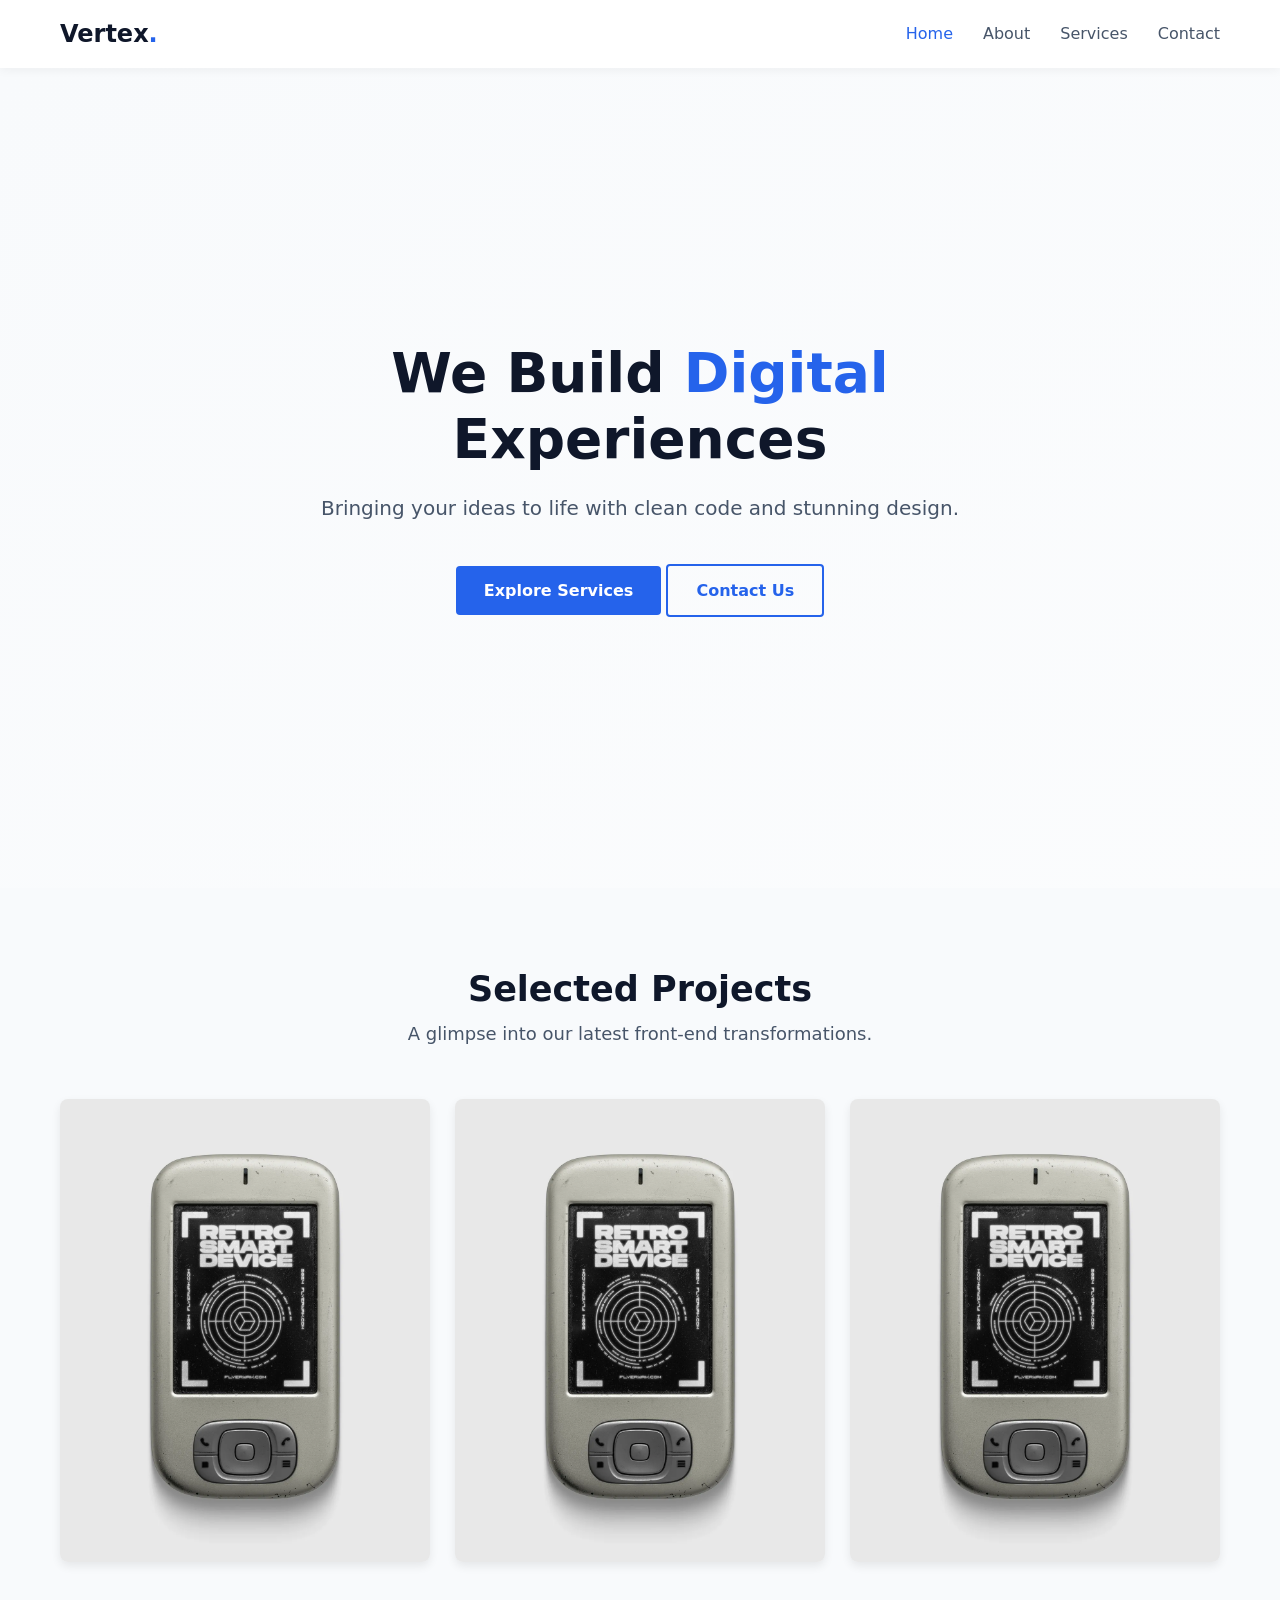
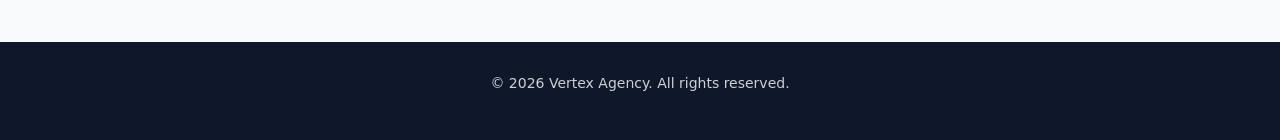
<file: index.html>
<!DOCTYPE html>
<html lang="en">

<head>
    <meta charset="UTF-8">
    <meta name="viewport" content="width=device-width, initial-scale=1.0">
    <title>Vertex | Digital Agency</title>

    <link rel="icon" type="image/png" href="images/favicon.png">
    <link rel="stylesheet" href="css/main.css">
</head>

<body>

    <header class="header">
        <nav class="navbar container">
            <a href="index.html" class="navbar__logo">Vertex<span>.</span></a>
            <ul class="navbar__menu">
                <li><a href="index.html" class="navbar__menu-link active">Home</a></li>
                <li><a href="about.html" class="navbar__menu-link">About</a></li>
                <li><a href="services.html" class="navbar__menu-link">Services</a></li>
                <li><a href="contact.html" class="navbar__menu-link">Contact</a></li>
            </ul>
            <div class="navbar__toggle">☰</div>
        </nav>
    </header>

    <main>
        <section class="hero fade-in">
            <div class="hero__content container">
                <h1 class="hero__title">We Build <span>Digital</span> Experiences</h1>
                <p class="hero__subtitle">Bringing your ideas to life with clean code and stunning design.</p>
                <a href="services.html" class="btn">Explore Services</a>
                <a href="contact.html" class="btn btn--outline">Contact Us</a>
            </div>
        </section>

        <section class="portfolio section fade-in">
            <div class="container">

                <div class="portfolio__header">
                    <h2 class="portfolio__title">Selected Projects</h2>
                    <p class="portfolio__subtitle">A glimpse into our latest front-end transformations.</p>
                </div>

                <div class="gallery">
                    <div class="gallery__item">
                        <img src="images/project-1.jpg" alt="Description of Project 1" class="gallery__img">
                        <div class="gallery__overlay">
                            <h3>Title of Your Project</h3>
                        </div>
                    </div>

                    <div class="gallery__item">
                        <img src="images/project-2.jpg" alt="Description of Project 2" class="gallery__img">
                        <div class="gallery__overlay">
                            <h3>Title of Your Project</h3>
                        </div>
                    </div>

                    <div class="gallery__item">
                        <img src="images/project-3.jpg" alt="Description of Project 3" class="gallery__img">
                        <div class="gallery__overlay">
                            <h3>Title of Your Project</h3>
                        </div>
                    </div>
                </div>

            </div>
        </section>
    </main>

    <footer class="footer">
        <div class="container">
            <p class="footer__text">&copy; 2026 Vertex Agency. All rights reserved.</p>
        </div>
    </footer>

    <script src="https://code.jquery.com/jquery-3.7.1.min.js"></script>
    <script src="js/main.js"></script>
</body>

</html>
</file>
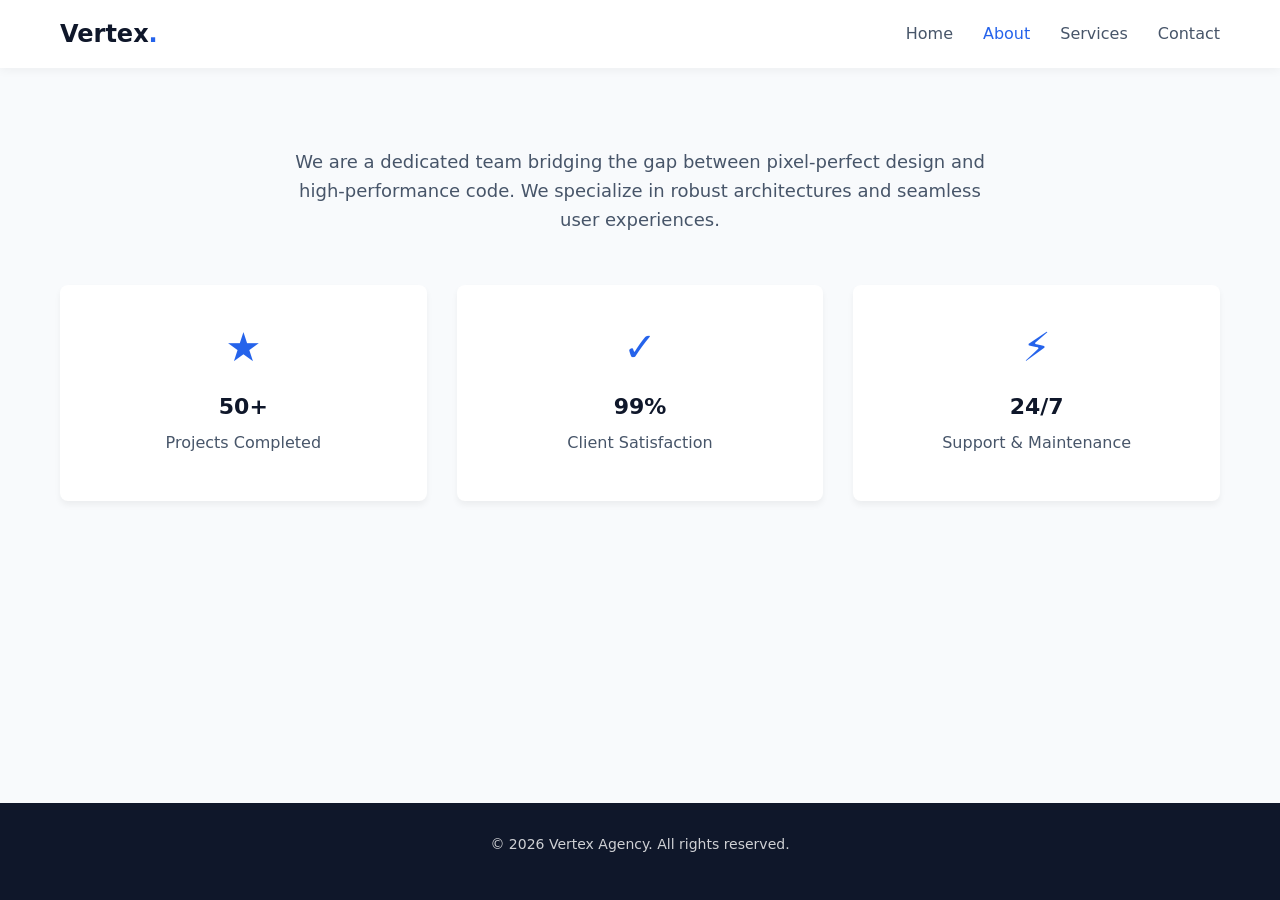
<file: about.html>
<!DOCTYPE html>
<html lang="en">

<head>
    <meta charset="UTF-8">
    <meta name="viewport" content="width=device-width, initial-scale=1.0">
    <title>Vertex | Digital Agency</title>

    <link rel="icon" type="image/png" href="images/favicon.png">
    <link rel="stylesheet" href="css/main.css">
</head>

<body>

    <header class="header">
        <nav class="navbar container">
            <a href="index.html" class="navbar__logo">Vertex<span>.</span></a>
            <ul class="navbar__menu">
                <li><a href="index.html" class="navbar__menu-link active">Home</a></li>
                <li><a href="about.html" class="navbar__menu-link">About</a></li>
                <li><a href="services.html" class="navbar__menu-link">Services</a></li>
                <li><a href="contact.html" class="navbar__menu-link">Contact</a></li>
            </ul>
            <div class="navbar__toggle">☰</div>
        </nav>
    </header>

    <main class="about section fade-in">
        <div class="container">
            <p class="about__text">We are a dedicated team bridging the gap between pixel-perfect design and
                high-performance code. We specialize in robust architectures and seamless user experiences.</p>

            <div class="about__stats">
                <div class="card">
                    <div class="card__icon">★</div>
                    <h3 class="card__title">50+</h3>
                    <p>Projects Completed</p>
                </div>
                <div class="card">
                    <div class="card__icon">✓</div>
                    <h3 class="card__title">99%</h3>
                    <p>Client Satisfaction</p>
                </div>
                <div class="card">
                    <div class="card__icon">⚡</div>
                    <h3 class="card__title">24/7</h3>
                    <p>Support & Maintenance</p>
                </div>
            </div>
        </div>
    </main>

    <footer class="footer">
        <div class="container">
            <p class="footer__text">&copy; 2026 Vertex Agency. All rights reserved.</p>
        </div>
    </footer>

    <script src="https://code.jquery.com/jquery-3.7.1.min.js"></script>
    <script src="js/main.js"></script>
</body>

</html>
</file>
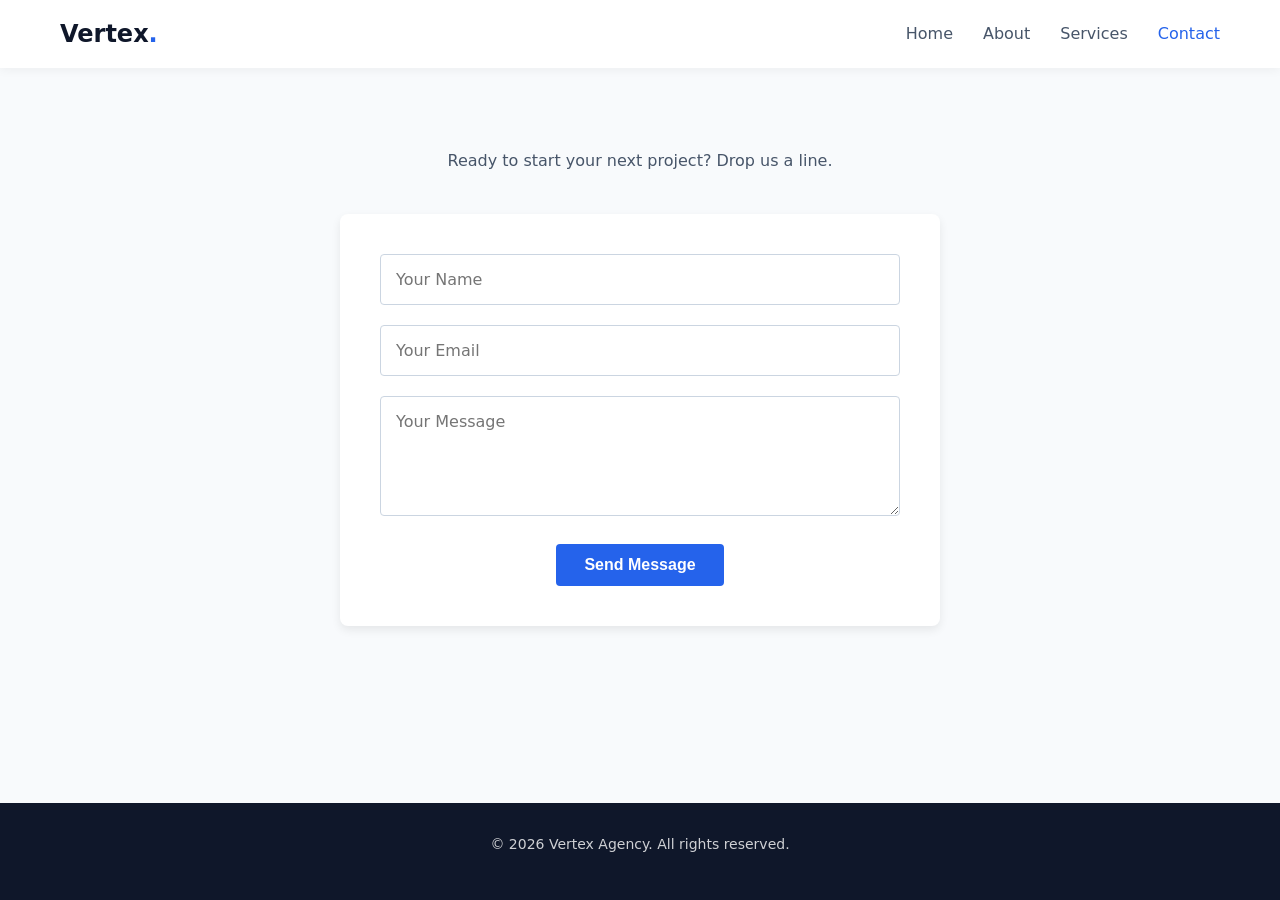
<file: contact.html>
<!DOCTYPE html>
<html lang="en">

<head>
    <meta charset="UTF-8">
    <meta name="viewport" content="width=device-width, initial-scale=1.0">
    <title>Vertex | Digital Agency</title>

    <link rel="icon" type="image/png" href="images/favicon.png">
    <link rel="stylesheet" href="css/main.css">
</head>

<body>

    <header class="header">
        <nav class="navbar container">
            <a href="index.html" class="navbar__logo">Vertex<span>.</span></a>
            <ul class="navbar__menu">
                <li><a href="index.html" class="navbar__menu-link active">Home</a></li>
                <li><a href="about.html" class="navbar__menu-link">About</a></li>
                <li><a href="services.html" class="navbar__menu-link">Services</a></li>
                <li><a href="contact.html" class="navbar__menu-link">Contact</a></li>
            </ul>
            <div class="navbar__toggle">☰</div>
        </nav>
    </header>

    <main class="contact section fade-in">
        <div class="container">
            <p class="contact__intro">Ready to start your next project? Drop us a line.</p>

            <form id="contactForm" class="form">
                <div class="form__group">
                    <input type="text" id="name" class="form__input" placeholder="Your Name">
                    <div class="form__error-msg">Please enter your name</div>
                </div>
                <div class="form__group">
                    <input type="email" id="email" class="form__input" placeholder="Your Email">
                    <div class="form__error-msg">Please enter a valid email</div>
                </div>
                <div class="form__group">
                    <textarea id="message" class="form__textarea" placeholder="Your Message"></textarea>
                    <div class="form__error-msg">Message cannot be empty</div>
                </div>
                <button type="submit" class="btn">Send Message</button>
                <div class="form__success">Thank you! Your message has been sent.</div>
            </form>
        </div>
    </main>

    <footer class="footer">
        <div class="container">
            <p class="footer__text">&copy; 2026 Vertex Agency. All rights reserved.</p>
        </div>
    </footer>

    <script src="https://code.jquery.com/jquery-3.7.1.min.js"></script>
    <script src="js/main.js"></script>
</body>

</html>
</file>
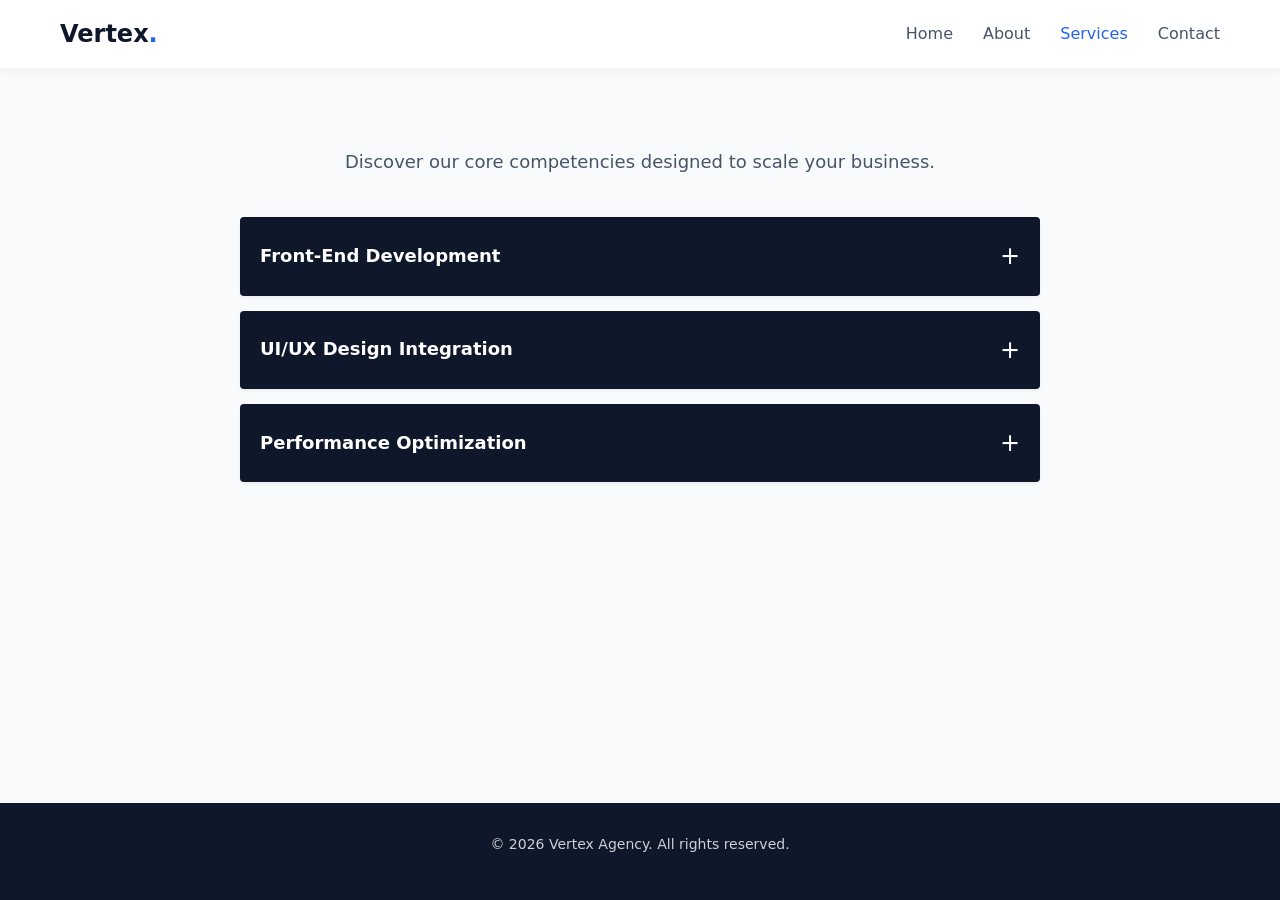
<file: services.html>
<!DOCTYPE html>
<html lang="en">

<head>
    <meta charset="UTF-8">
    <meta name="viewport" content="width=device-width, initial-scale=1.0">
    <title>Vertex | Digital Agency</title>

    <link rel="icon" type="image/png" href="images/favicon.png">
    <link rel="stylesheet" href="css/main.css">
</head>

<body>

    <header class="header">
        <nav class="navbar container">
            <a href="index.html" class="navbar__logo">Vertex<span>.</span></a>
            <ul class="navbar__menu">
                <li><a href="index.html" class="navbar__menu-link active">Home</a></li>
                <li><a href="about.html" class="navbar__menu-link">About</a></li>
                <li><a href="services.html" class="navbar__menu-link">Services</a></li>
                <li><a href="contact.html" class="navbar__menu-link">Contact</a></li>
            </ul>
            <div class="navbar__toggle">☰</div>
        </nav>
    </header>

    <main class="services section fade-in">
        <div class="container">
            <p class="services__intro">Discover our core competencies designed to scale your business.</p>

            <div class="accordion">
                <div class="accordion__item">
                    <div class="accordion__header">Front-End Development</div>
                    <div class="accordion__body">We build lightning-fast, responsive web applications using HTML5,
                        modern SCSS (Dart Sass), and powerful JavaScript libraries.</div>
                </div>
                <div class="accordion__item">
                    <div class="accordion__header">UI/UX Design Integration</div>
                    <div class="accordion__body">We take your Figma or PSD files and convert them into pixel-perfect,
                        interactive digital realities.</div>
                </div>
                <div class="accordion__item">
                    <div class="accordion__header">Performance Optimization</div>
                    <div class="accordion__body">We audit and refactor legacy codebases to ensure your platform meets
                        the highest Core Web Vitals standards.</div>
                </div>
            </div>
        </div>
    </main>

    <footer class="footer">
        <div class="container">
            <p class="footer__text">&copy; 2026 Vertex Agency. All rights reserved.</p>
        </div>
    </footer>

    <script src="https://code.jquery.com/jquery-3.7.1.min.js"></script>
    <script src="js/main.js"></script>
</body>

</html>
</file>
<file: css/main.css>
*,
*::before,
*::after {
  margin: 0;
  padding: 0;
  box-sizing: inherit;
}

html {
  font-size: 62.5%;
  box-sizing: border-box;
  scroll-behavior: smooth;
  overflow-y: scroll;
}

body {
  overflow-x: hidden;
}

a {
  text-decoration: none;
}

ul {
  list-style: none;
}

body {
  font-family: "Segoe UI", system-ui, sans-serif;
  color: #475569;
  font-size: 1.6rem;
  line-height: 1.6;
  background-color: #f8fafc;
}

h1,
h2,
h3,
h4 {
  color: #0f172a;
  font-weight: 700;
  line-height: 1.2;
}

h1 {
  font-size: 4rem;
}

h2 {
  font-size: 3rem;
  margin-bottom: 1.5rem;
}

h3 {
  font-size: 2rem;
}

p {
  margin-bottom: 1.5rem;
}

body {
  min-height: 100vh;
  display: flex;
  flex-direction: column;
}

main {
  flex-grow: 1;
}

.container {
  max-width: 1200px;
  margin: 0 auto;
  padding: 0 2rem;
}

.section {
  padding: 8rem 0;
}
@media (max-width: 600px) {
  .section {
    padding: 4rem 0;
  }
}

.fade-in {
  display: none;
}

.header {
  background-color: #ffffff;
  box-shadow: 0 2px 10px rgba(0, 0, 0, 0.05);
  position: sticky;
  top: 0;
  z-index: 100;
}

.navbar {
  display: flex;
  justify-content: space-between;
  align-items: center;
  padding-top: 1.5rem;
  padding-bottom: 1.5rem;
}
.navbar__logo {
  font-size: 2.4rem;
  font-weight: 700;
  color: #0f172a;
}
.navbar__logo span {
  color: #2563eb;
}
.navbar__menu {
  display: flex;
  justify-content: space-between;
  align-items: center;
  gap: 3rem;
}
.navbar__menu-link {
  color: #475569;
  font-weight: 500;
  transition: 0.3s ease;
}
.navbar__menu-link:hover, .navbar__menu-link.active {
  color: #2563eb;
}
.navbar__toggle {
  display: none;
  font-size: 2.4rem;
  cursor: pointer;
  color: #0f172a;
}
@media (max-width: 900px) {
  .navbar__toggle {
    display: block;
  }
}
@media (max-width: 900px) {
  .navbar__menu {
    display: none;
    position: absolute;
    top: 100%;
    left: 0;
    width: 100%;
    background-color: #ffffff;
    flex-direction: column;
    padding: 2rem 0;
    box-shadow: 0 4px 6px rgba(0, 0, 0, 0.05);
    text-align: center;
  }
}

.footer {
  background-color: #0f172a;
  color: #ffffff;
  text-align: center;
  padding: 3rem 0;
  margin-top: auto;
}
.footer__text {
  font-size: 1.4rem;
  opacity: 0.8;
}

.btn {
  display: inline-block;
  padding: 1.2rem 2.8rem;
  background-color: #2563eb;
  color: #ffffff;
  border: none;
  border-radius: 0.4rem;
  font-size: 1.6rem;
  font-weight: 600;
  cursor: pointer;
  transition: background-color 0.3s ease, transform 0.3s ease;
}
.btn:hover {
  background-color: rgb(19.4285714286, 79.6571428571, 211.7714285714);
  transform: translateY(-2px);
}
.btn--outline {
  background-color: transparent;
  color: #2563eb;
  border: 2px solid #2563eb;
}
.btn--outline:hover {
  background-color: #2563eb;
  color: #ffffff;
}

.card {
  background-color: #ffffff;
  padding: 3rem;
  border-radius: 0.8rem;
  box-shadow: 0 4px 6px rgba(0, 0, 0, 0.05);
  text-align: center;
  transition: transform 0.3s ease, box-shadow 0.3s ease;
}
.card:hover {
  transform: translateY(-5px);
  box-shadow: 0 10px 15px rgba(0, 0, 0, 0.1);
}
.card__icon {
  font-size: 4rem;
  color: #2563eb;
  margin-bottom: 1.5rem;
}
.card__title {
  color: #0f172a;
  margin-bottom: 1rem;
  font-size: 2.2rem;
}

.form {
  max-width: 60rem;
  margin: 0 auto;
  background-color: #ffffff;
  padding: 4rem;
  border-radius: 0.8rem;
  box-shadow: 0 4px 10px rgba(0, 0, 0, 0.08);
}
.form__group {
  margin-bottom: 2rem;
}
.form__input, .form__textarea {
  width: 100%;
  padding: 1.5rem;
  border: 1px solid #cbd5e1;
  border-radius: 0.4rem;
  font-family: inherit;
  font-size: 1.6rem;
  transition: border-color 0.3s ease;
}
.form__input:focus, .form__textarea:focus {
  outline: none;
  border-color: #2563eb;
}
.form__textarea {
  resize: vertical;
  min-height: 12rem;
}
.form__error-msg {
  display: none;
  color: #ef4444;
  font-size: 1.4rem;
  margin-top: 0.5rem;
}
.form__group.error .form__input,
.form__group.error .form__textarea {
  border-color: #ef4444;
}
.form__group.error .form__error-msg {
  display: block;
}
.form__success {
  display: none;
  color: #22c55e;
  font-size: 1.8rem;
  font-weight: 600;
  text-align: center;
  margin-top: 2rem;
}

.accordion {
  max-width: 80rem;
  margin: 0 auto;
}
.accordion__item {
  background-color: #ffffff;
  margin-bottom: 1.5rem;
  border-radius: 0.4rem;
  box-shadow: 0 2px 4px rgba(0, 0, 0, 0.05);
  overflow: hidden;
}
.accordion__header {
  padding: 2rem;
  cursor: pointer;
  background-color: #0f172a;
  color: #ffffff;
  font-weight: 600;
  font-size: 1.8rem;
  transition: background-color 0.3s ease;
  display: flex;
  justify-content: space-between;
  align-items: center;
}
.accordion__header:hover {
  background-color: rgb(26.9210526316, 41.2789473684, 75.3789473684);
}
.accordion__header::after {
  content: "+";
  font-size: 2.4rem;
  font-weight: 400;
}
.accordion__header.active::after {
  content: "-";
}
.accordion__body {
  display: none;
  padding: 2rem;
  border-top: 1px solid #e2e8f0;
  background-color: #ffffff;
  color: #475569;
}

.portfolio__header {
  text-align: center;
  margin-bottom: 5rem;
}
.portfolio__title {
  font-size: 3.5rem;
  margin-bottom: 1rem;
}
.portfolio__subtitle {
  color: #475569;
  font-size: 1.8rem;
}

.gallery {
  display: grid;
  grid-template-columns: repeat(auto-fit, minmax(30rem, 1fr));
  gap: 2.5rem;
}
.gallery__item {
  position: relative;
  border-radius: 0.8rem;
  overflow: hidden;
  box-shadow: 0 4px 10px rgba(0, 0, 0, 0.08);
  cursor: pointer;
}
.gallery__item:hover .gallery__overlay {
  opacity: 1;
}
.gallery__item:hover .gallery__img {
  transform: scale(1.05);
}
.gallery__item:hover .gallery__overlay h3 {
  transform: translateY(0);
}
.gallery__img {
  width: 100%;
  height: 100%;
  object-fit: cover;
  display: block;
  transition: transform 0.4s ease;
}
.gallery__overlay {
  position: absolute;
  top: 0;
  left: 0;
  width: 100%;
  height: 100%;
  background-color: rgba(15, 23, 42, 0.85);
  display: flex;
  justify-content: center;
  align-items: center;
  opacity: 0;
  transition: opacity 0.4s ease;
}
.gallery__overlay h3 {
  color: #ffffff;
  font-size: 2.4rem;
  transform: translateY(2rem);
  transition: transform 0.4s ease;
}

.hero {
  height: calc(100vh - 8rem);
  display: flex;
  justify-content: center;
  align-items: center;
  text-align: center;
  background: linear-gradient(to right bottom, rgba(248, 250, 252, 0.8), rgba(255, 255, 255, 0.4));
}
.hero__content {
  max-width: 80rem;
}
.hero__title {
  font-size: 5.5rem;
  margin-bottom: 2rem;
}
.hero__title span {
  color: #2563eb;
}
@media (max-width: 900px) {
  .hero__title {
    font-size: 4rem;
  }
}
.hero__subtitle {
  font-size: 2rem;
  margin-bottom: 4rem;
  color: #475569;
}
@media (max-width: 600px) {
  .hero__subtitle {
    font-size: 1.6rem;
  }
}

.about {
  text-align: center;
}
.about__text {
  max-width: 70rem;
  margin: 0 auto 5rem;
  font-size: 1.8rem;
}
.about__stats {
  display: grid;
  grid-template-columns: repeat(auto-fit, minmax(25rem, 1fr));
  gap: 3rem;
}

.services {
  text-align: center;
}
.services__intro {
  max-width: 60rem;
  margin: 0 auto 4rem;
  font-size: 1.8rem;
}

.contact {
  text-align: center;
}
.contact__intro {
  margin-bottom: 4rem;
}

/*# sourceMappingURL=main.css.map */
</file>
